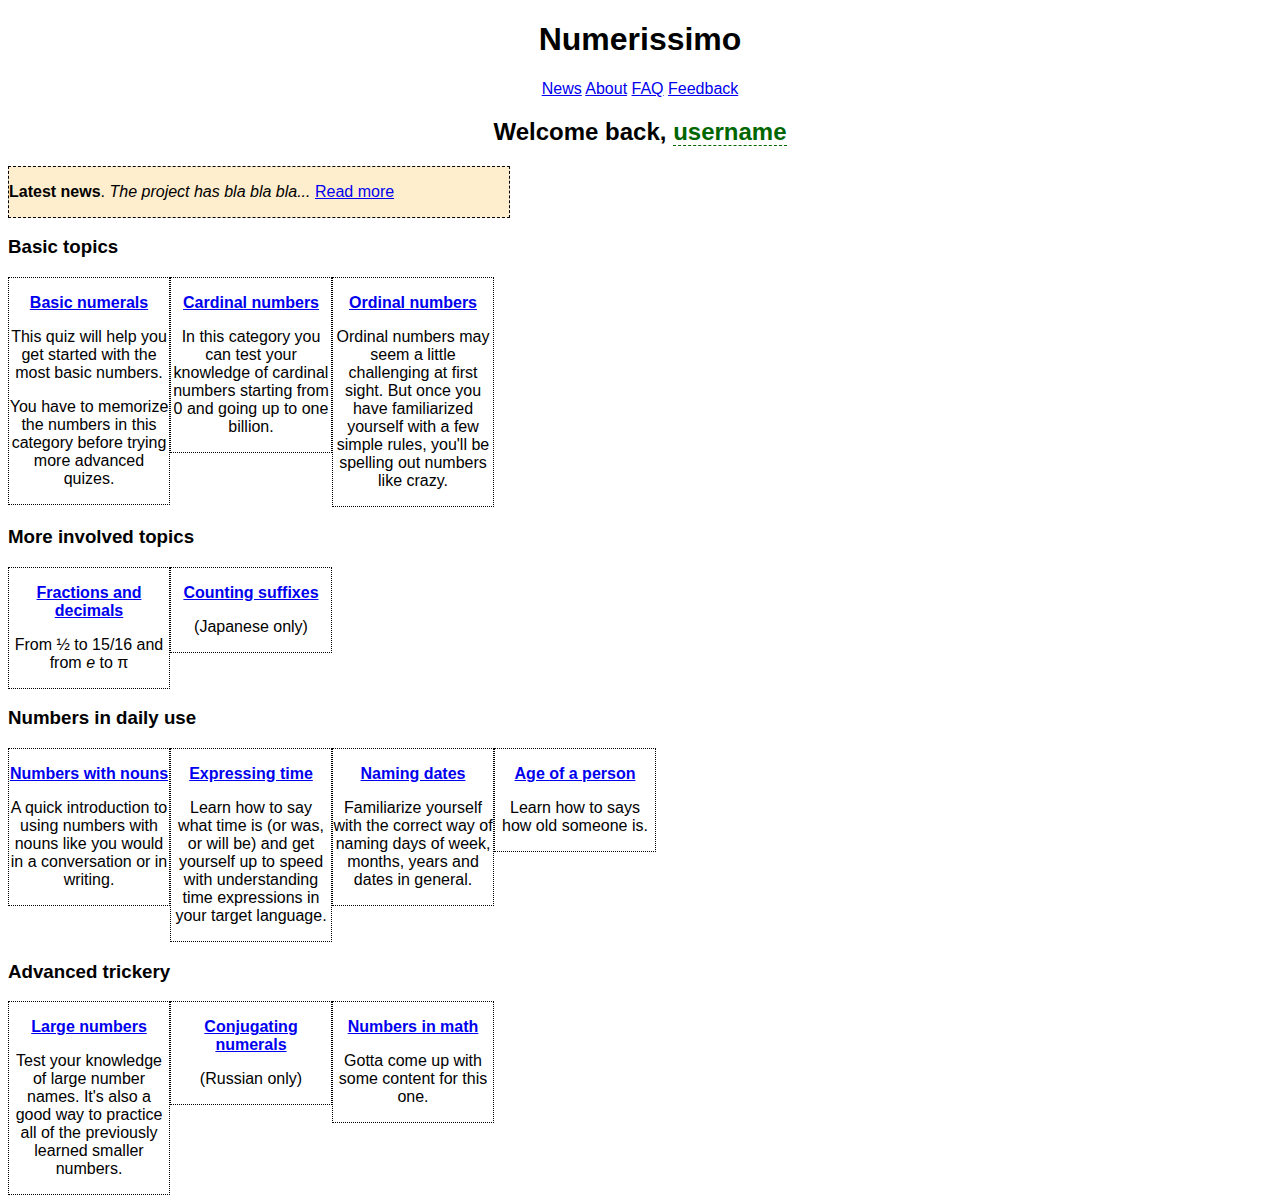
<file: index.html>
<!DOCTYPE HTML>
<html>

<head>
  <meta http-equiv="content-type" content="text/html; charset=utf-8">
  <meta name="author" content="Alexei Sholik">
  <meta name="keywords" content="numerals, numbers, language learning, test, cheat-sheet">
  <meta name="description" content="Learn how to spell numerals in a foreign language while having fun.">
  <meta name="robots" content="all">

  <title>Numerissimo</title>

  <link rel="stylesheet" type="text/css" href="main_style.css">
</head>

<body id="body">
  <div id="container">
    <div id="header">
      <h1>Numerissimo</h1>
    </div>

    <div id="menu">
      <a href="#">News</a>
      <a href="about.html">About</a>
      <a href="#">FAQ</a>
      <a href="#">Feedback</a>
    </div>

    <div id="greeting-container">
      <h2>Welcome back, <a href="#">username</a></h2>
    </div>

    <div id="recent-news">
      <p><b>Latest news</b>. <i>The project has bla bla bla...</i> <a href="#">Read more</a>
    </div>

    <h3>Basic topics</h3>

    <div class="choose-test-container">
      <div class="test-item">
        <p class="test-name"><a href="basic_numerals.html">Basic numerals</a></p>
        <p>This quiz will help you get started with the most basic numbers.</p>
        <p>You have to memorize the numbers in this category before trying more advanced quizes.</p>
      </div>
      <div class="test-item">
        <p class="test-name"><a href="cardinal_numbers.html">Cardinal numbers</a></p>
        <p>In this category you can test your knowledge of cardinal numbers starting from 0 and going up to one billion.</p>
      </div>
      <div class="test-item">
        <p class="test-name"><a href="#">Ordinal numbers</a></p>
        <p>Ordinal numbers may seem a little challenging at first sight. But once you have familiarized yourself with a few simple rules, you'll be spelling out numbers like crazy.</p>
      </div>
    </div>

    <h3>More involved topics</h3>

    <div class="choose-test-container">
      <div class="test-item">
        <p class="test-name"><a href="#">Fractions and decimals</a></p>
        <p>From ½ to 15/16 and from <i>e</i> to π</p>
      </div>
      <div class="test-item">
        <p class="test-name"><a href="#">Counting suffixes</a></p>
        <p>(Japanese only)</p>
      </div>
    </div>

    <h3>Numbers in daily use</h3>

    <div class="choose-test-container">
      <div class="test-item">
        <p class="test-name"><a href="#">Numbers with nouns</a></p>
        <p>A quick introduction to using numbers with nouns like you would in a conversation or in writing.</p>
      </div>
      <div class="test-item">
        <p class="test-name"><a href="#">Expressing time</a></p>
        <p>Learn how to say what time is (or was, or will be) and get yourself up to speed with understanding time expressions in your target language.</p>
      </div>
      <div class="test-item">
        <p class="test-name"><a href="#">Naming dates</a></p>
        <p>Familiarize yourself with the correct way of naming days of week, months, years and dates in general.</p>
      </div>
      <div class="test-item">
        <p class="test-name"><a href="#">Age of a person</a></p>
        <p>Learn how to says how old someone is.</p>
      </div>
    </div>

    <h3>Advanced trickery</h3>

    <div class="choose-test-container">
      <div class="test-item">
        <p class="test-name"><a href="large_numbers.html">Large numbers</a></p>
        <p>Test your knowledge of large number names. It's also a good way to practice all of the previously learned smaller numbers.</p>
      </div>
      <div class="test-item">
        <p class="test-name"><a href="#">Conjugating numerals</a></p>
        <p>(Russian only)</p>
      </div>
      <div class="test-item">
        <p class="test-name"><a href="#">Numbers in math</a></p>
        <p>Gotta come up with some content for this one.</p>
      </div>
    </div>

  </div>
</body>

</html>
</file>
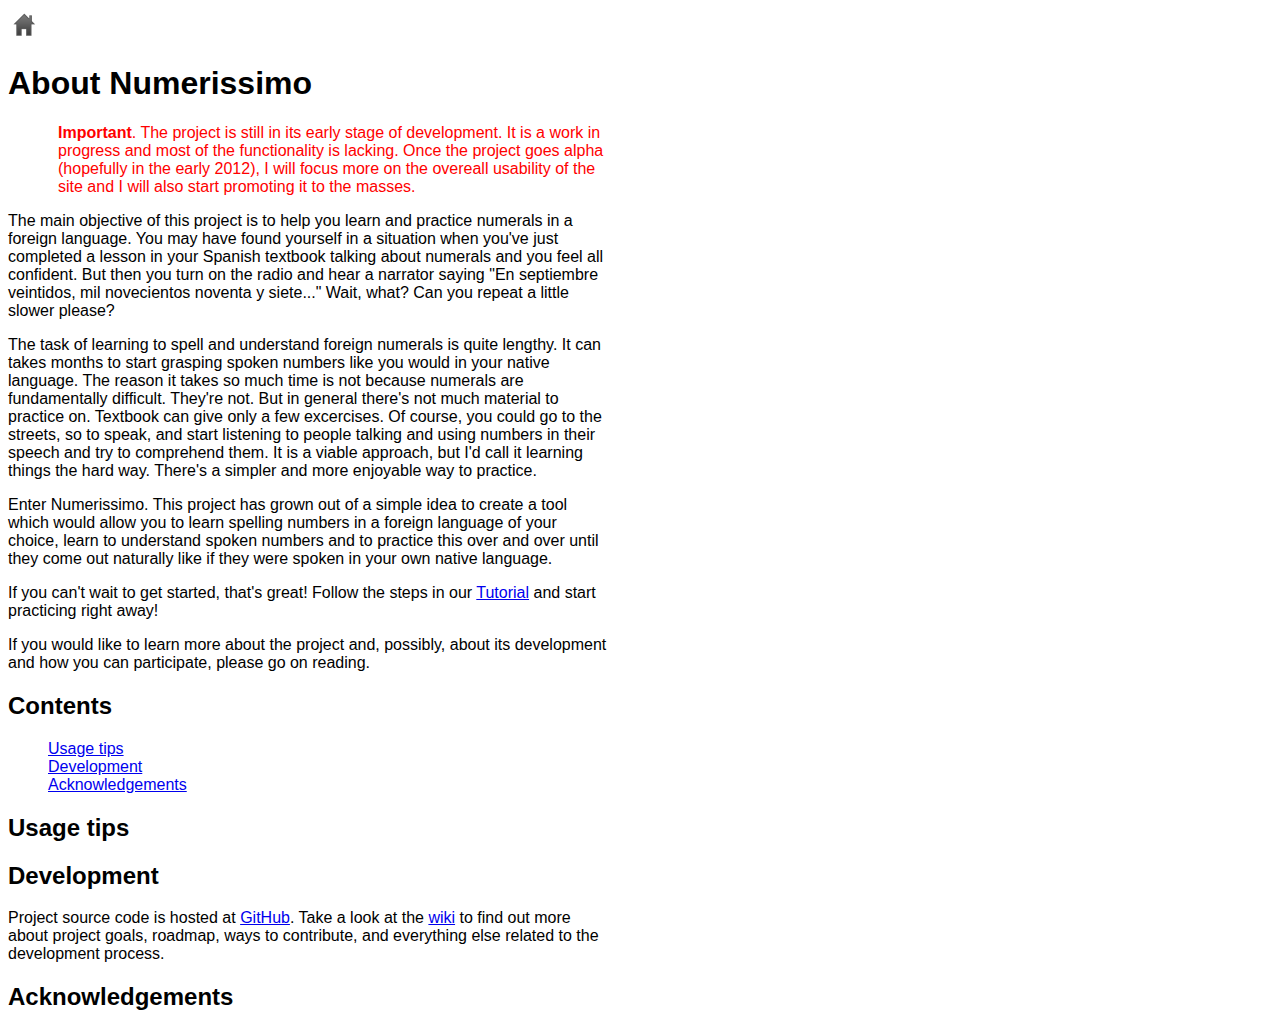
<file: about.html>
<!DOCTYPE HTML>
<html>

<head>
  <meta http-equiv="content-type" content="text/html; charset=utf-8">
  <meta name="author" content="Alexei Sholik">
  <meta name="keywords" content="numerals, numbers, language learning, test, cheat-sheet">
  <meta name="description" content="Learn how to spell numerals in a foreign language while having fun.">
  <meta name="robots" content="all">

  <title>Numerissimo</title>

  <link rel="stylesheet" type="text/css" href="main_style.css">
</head>

<body id="body">
  <div id="about-container">
    <div id="header">
      <a href="index.html"><img src="home.png" alt="Home" title="Home"></a><h1 style="text-align: left">About Numerissimo</h1>
    </div>

    <p id="about-disclaimer"><b>Important</b>. The project is still in its early stage of development. It is a work in progress and most of the functionality is lacking. Once the project goes alpha (hopefully in the early 2012), I will focus more on the overeall usability of the site and I will also start promoting it to the masses.</p>

    <p>The main objective of this project is to help you learn and practice numerals in a foreign language. You may have found yourself in a situation when you've just completed a lesson in your Spanish textbook talking about numerals and you feel all confident. But then you turn on the radio and hear a narrator saying "En septiembre veintidos, mil novecientos noventa y siete..." Wait, what? Can you repeat a little slower please?</p>

    <p>The task of learning to spell and understand foreign numerals is quite lengthy. It can takes months to start grasping spoken numbers like you would in your native language. The reason it takes so much time is not because numerals are fundamentally difficult. They're not. But in general there's not much material to practice on. Textbook can give only a few excercises. Of course, you could go to the streets, so to speak, and start listening to people talking and using numbers in their speech and try to comprehend them. It is a viable approach, but I'd call it learning things the hard way. There's a simpler and more enjoyable way to practice.</p>

    <p>Enter Numerissimo. This project has grown out of a simple idea to create a tool which would allow you to learn spelling numbers in a foreign language of your choice, learn to understand spoken numbers and to practice this over and over until they come out naturally like if they were spoken in your own native language.</p>

    <p>If you can't wait to get started, that's great! Follow the steps in our <a href="#">Tutorial</a> and start practicing right away!</p>

    <p>If you would like to learn more about the project and, possibly, about its development and how you can participate, please go on reading.</p>

    <div id="table-of-contents">
      <h2>Contents</h2>
      <ul>
        <li><a href="#Usage_tips">Usage tips</a></li>
        <li><a href="#Development">Development</a></li>
        <li><a href="#Acknowledgements">Acknowledgements</a></li>
      </ul>
    </div>

    <h2 id="Usage_tips">Usage tips</h2>

    <h2 id="Development">Development</h2>
    <p>Project source code is hosted at <a href="https://github.com/alco/Numerissimo">GitHub</a>. Take a look at the <a href="https://github.com/alco/Numerissimo/wiki">wiki</a> to find out more about project goals, roadmap, ways to contribute, and everything else related to the development process.</p>

    <h2 id="Acknowledgements">Acknowledgements</h2>

  </div>
</body>

</html>
</file>
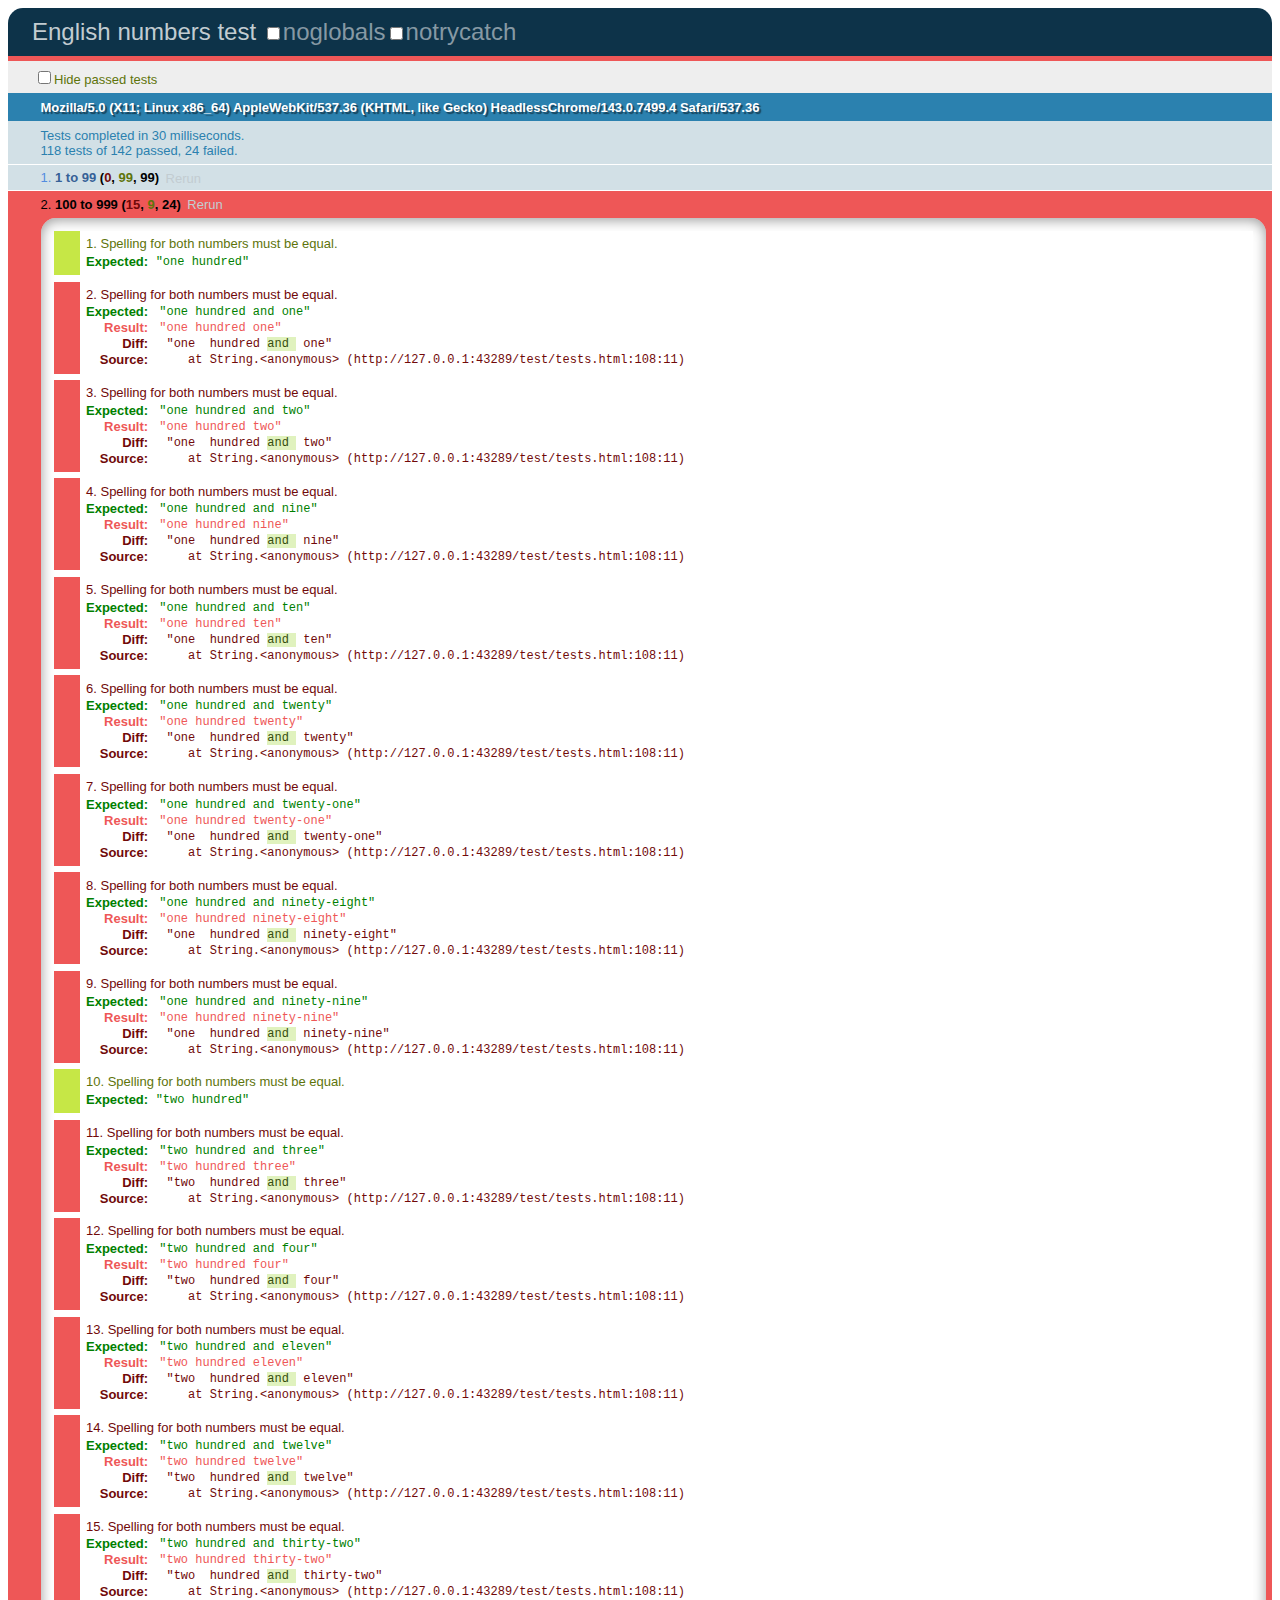
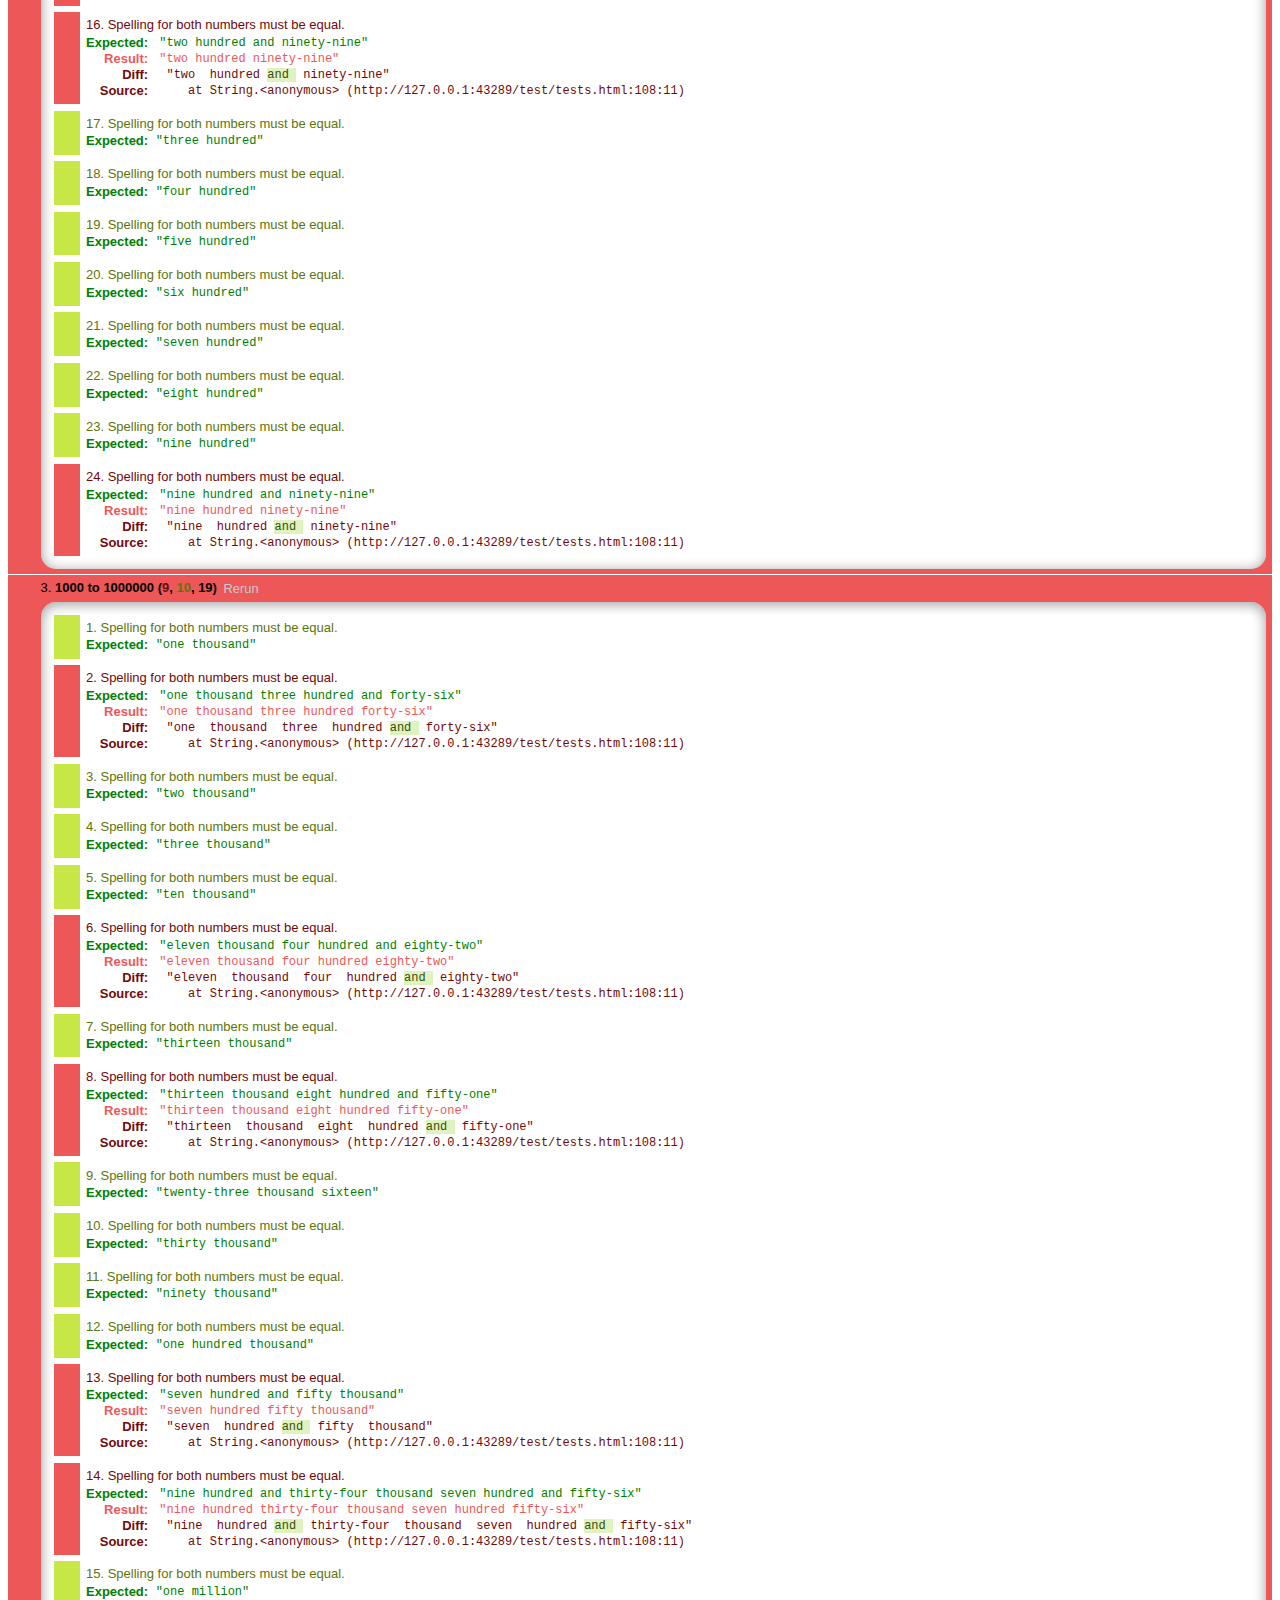
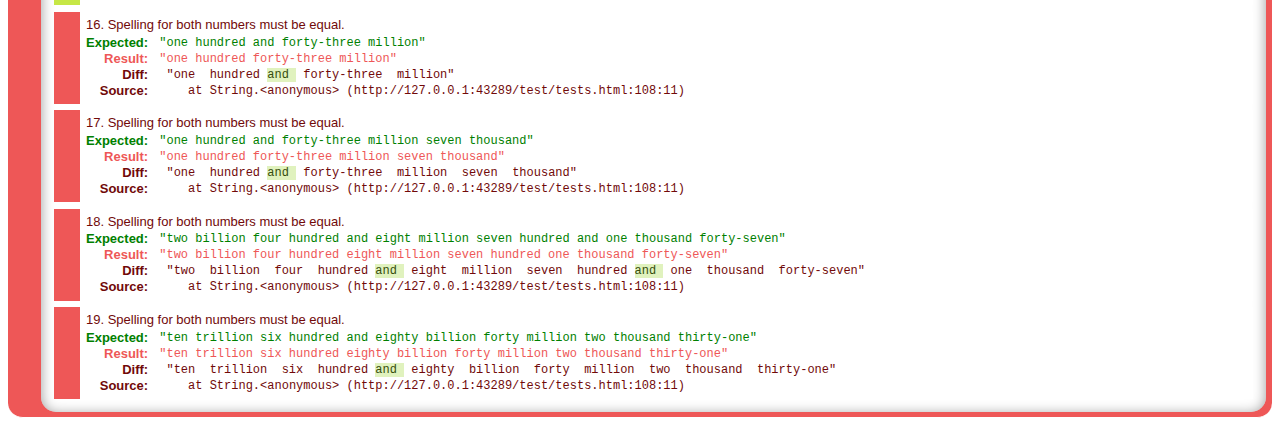
<file: test/tests.html>
<!DOCTYPE html>
<html>
<head>
  <meta http-equiv="content-type" content="text/html; charset=UTF-8">
  <title>Numerissimo tests</title>

  <script type='text/javascript' src='qunit/qunit.js'></script>
  <link rel="stylesheet" type="text/css" href="qunit/qunit.css">

</head>
<body>

  <h1 id="qunit-header">English numbers test</h1>
  <h2 id="qunit-banner"></h2>
  <div id="qunit-testrunner-toolbar"></div>
  <h2 id="qunit-userAgent"></h2>
  <ol id="qunit-tests"></ol>
  <div id="qunit-fixture">test markup, will be hidden</div>

  <script type='text/javascript' src='../spell.js'></script>
  <script type='text/javascript' src='jquery-1.6.4.js'></script>
  <script type='text/javascript'>
    $(function() {
      test("1 to 99", function() {
        var answers = {
          1: 'one', 2: 'two', 3: 'three', 4: 'four', 5: 'five', 6: 'six', 7: 'seven', 8: 'eight',
          9: 'nine', 10: 'ten', 11: 'eleven', 12: 'twelve', 13: 'thirteen', 14: 'fourteen',
          15: 'fifteen', 16: 'sixteen', 17: 'seventeen', 18: 'eighteen', 19: 'nineteen', 20: 'twenty',
          21: 'twenty-one', 22: 'twenty-two', 23: 'twenty-three', 24: 'twenty-four', 25: 'twenty-five',
          26: 'twenty-six', 27: 'twenty-seven', 28: 'twenty-eight', 29: 'twenty-nine', 30: 'thirty',
          31: 'thirty-one', 32: 'thirty-two', 33: 'thirty-three', 34: 'thirty-four', 35: 'thirty-five',
          36: 'thirty-six', 37: 'thirty-seven', 38: 'thirty-eight', 39: 'thirty-nine', 40: 'forty',
          41: 'forty-one', 42: 'forty-two', 43: 'forty-three', 44: 'forty-four', 45: 'forty-five',
          46: 'forty-six', 47: 'forty-seven', 48: 'forty-eight', 49: 'forty-nine', 50: 'fifty',
          51: 'fifty-one', 52: 'fifty-two', 53: 'fifty-three', 54: 'fifty-four', 55: 'fifty-five',
          56: 'fifty-six', 57: 'fifty-seven', 58: 'fifty-eight', 59: 'fifty-nine', 60: 'sixty',
          61: 'sixty-one', 62: 'sixty-two', 63: 'sixty-three', 64: 'sixty-four', 65: 'sixty-five',
          66: 'sixty-six', 67: 'sixty-seven', 68: 'sixty-eight', 69: 'sixty-nine', 70: 'seventy',
          71: 'seventy-one', 72: 'seventy-two', 73: 'seventy-three', 74: 'seventy-four', 75: 'seventy-five',
          76: 'seventy-six', 77: 'seventy-seven', 78: 'seventy-eight', 79: 'seventy-nine', 80: 'eighty',
          81: 'eighty-one', 82: 'eighty-two', 83: 'eighty-three', 84: 'eighty-four', 85: 'eighty-five',
          86: 'eighty-six', 87: 'eighty-seven', 88: 'eighty-eight', 89: 'eighty-nine', 90: 'ninety',
          91: 'ninety-one', 92: 'ninety-two', 93: 'ninety-three', 94: 'ninety-four', 95: 'ninety-five',
          96: 'ninety-six', 97: 'ninety-seven', 98: 'ninety-eight', 99: 'ninety-nine'
        }
        testSpelling(answers)
      })

      test("100 to 999", function() {
        var answers = {
          100: 'one hundred',
          101: 'one hundred and one',
          102: 'one hundred and two',
          109: 'one hundred and nine',
          110: 'one hundred and ten',
          120: 'one hundred and twenty',
          121: 'one hundred and twenty-one',
          198: 'one hundred and ninety-eight',
          199: 'one hundred and ninety-nine',
          200: 'two hundred',
          203: 'two hundred and three',
          204: 'two hundred and four',
          211: 'two hundred and eleven',
          212: 'two hundred and twelve',
          232: 'two hundred and thirty-two',
          299: 'two hundred and ninety-nine',
          300: 'three hundred',
          400: 'four hundred',
          500: 'five hundred',
          600: 'six hundred',
          700: 'seven hundred',
          800: 'eight hundred',
          900: 'nine hundred',
          999: 'nine hundred and ninety-nine'
        }
        testSpelling(answers)
      })

      test("1000 to 1000000", function() {
        var answers = {
          1000: 'one thousand',
          2000: 'two thousand',
          3000: 'three thousand',
          10000: 'ten thousand',
          13000: 'thirteen thousand',
          90000: 'ninety thousand',
          30000: 'thirty thousand',

          1346: 'one thousand three hundred and forty-six',
          11482: 'eleven thousand four hundred and eighty-two',
          13851: 'thirteen thousand eight hundred and fifty-one',
          23016: 'twenty-three thousand sixteen',
          100000: 'one hundred thousand',
          750000: 'seven hundred and fifty thousand',
          934756: 'nine hundred and thirty-four thousand seven hundred and fifty-six',

          1000000: 'one million',
          143000000: 'one hundred and forty-three million',
          143007000: 'one hundred and forty-three million seven thousand',
          2408701047: 'two billion four hundred and eight million seven hundred and one thousand forty-seven',
          10680040002031: 'ten trillion six hundred and eighty billion forty million two thousand thirty-one'
        }
        testSpelling(answers)
      })

      function testSpelling(dict) {
        $.each(dict, function(number, answer) {
          equal(spellNumber(number), answer, "Spelling for both numbers must be equal.")
        })
      }
    }) // end of jQuery
  </script>
</body>

</html>
</file>
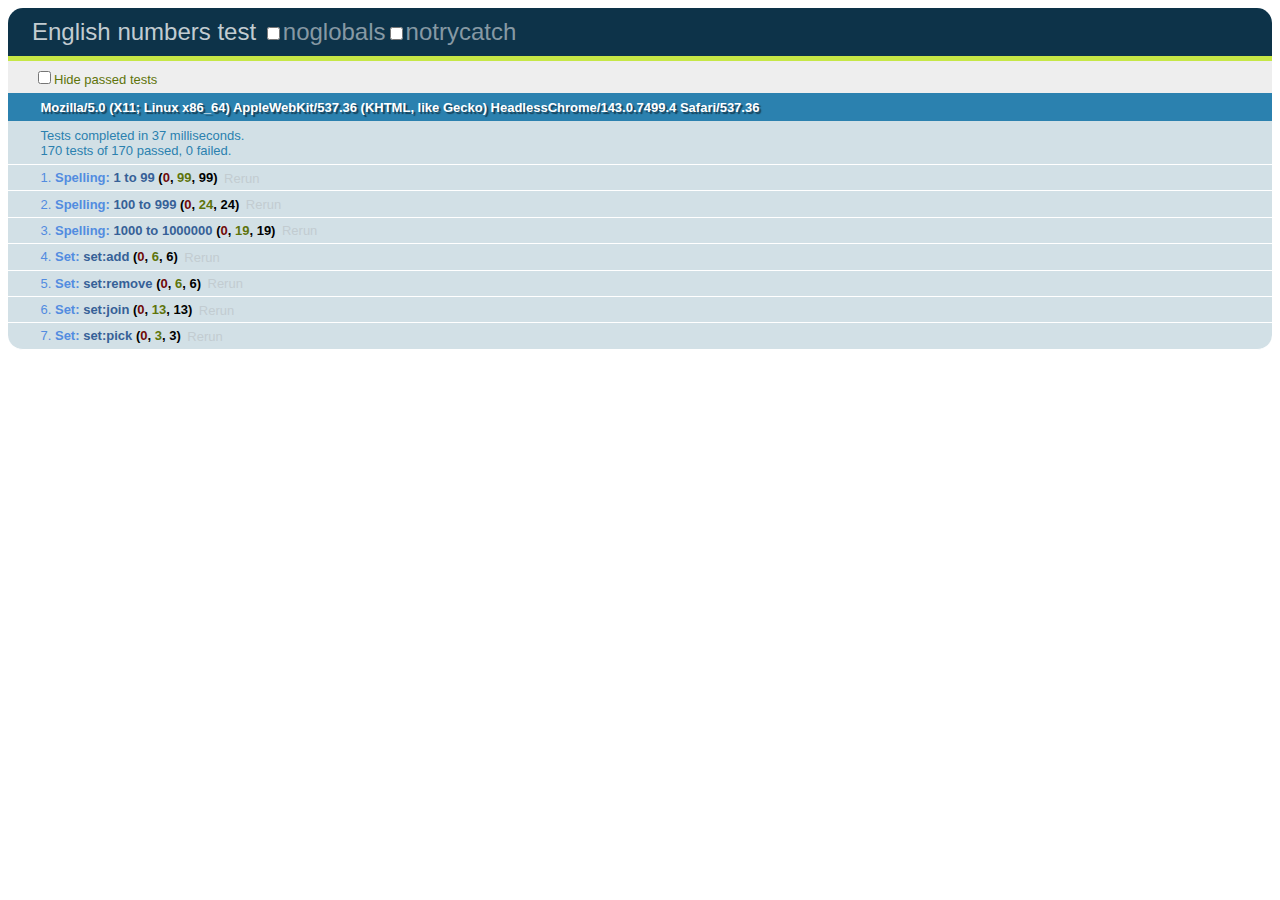
<file: unit_tests/tests.html>
<!DOCTYPE html>
<html>
<head>
  <meta http-equiv="content-type" content="text/html; charset=UTF-8">
  <title>Numerissimo tests</title>

  <link rel="stylesheet" type="text/css" href="qunit/qunit.css">

</head>
<body>

  <h1 id="qunit-header">English numbers test</h1>
  <h2 id="qunit-banner"></h2>
  <div id="qunit-testrunner-toolbar"></div>
  <h2 id="qunit-userAgent"></h2>
  <ol id="qunit-tests"></ol>
  <div id="qunit-fixture">test markup, will be hidden</div>

  <script type="text/javascript" src="jquery-1.6.4.js"></script>
  <script type="text/javascript" src="qunit/qunit.js"></script>
  <script type="text/javascript" src="../spell.js"></script>
  <script type="text/javascript" src="test_spelling.js"></script>
  <script type="text/javascript" src="../set.js"></script>
  <script type="text/javascript" src="test_set.js"></script>
</body>

</html>
</file>
<file: main_style.css>
h1 { text-align: center }

#greeting-container { text-align: center }
#greeting-container a { color: #060; text-decoration: none; border-bottom: 1px dashed }

#menu { text-align: center }
#recent-news { border: 1px dashed; background-color: #ffeecd; width: 500px; }

#about-disclaimer { color: red; margin-left: 50px }

body {
    font-family: sans-serif
}

li {
    list-style: none
}

.hidden {
    visibility: hidden
}

.test-name { font-weight: bold }

#no-test-selected-tip {
    background-color: #fdd
}

.test-item { float: left; width: 160px; border: 1px dotted }
.choose-test-container { overflow: hidden; text-align: center }

.wrong-answer { background: #fdd }
.crossed-out-answer { text-decoration: line-through; }
.bordered { border: solid 1px }

#about-container { width: 600px }

div.test-entry { text-align: center; float: left; width: 210px; height:200px}
div.large-test-entry { text-align: center; float: left; width: 500px; height: 200px }
div.test-number { font-family: Times; font-size: 50px; font-weight: bold }
div.test-input { }
#finish-test { width: 100px }
#test-div { width: 100px }

#test-container {
    width: 100%
}

ul { overflow: hidden }

input.answer-field { text-align: center; font-size: 14px; }

.tick { color: green; }
.xmark { color: red; font-size: 30px }
.answer { font-size: 30px; }
.correctedAnswer { font-size: 30px; color: #900; background-color: #fee }
</file>
<file: test/qunit/qunit.css>
/**
 * QUnit 1.2.0pre - A JavaScript Unit Testing Framework
 *
 * http://docs.jquery.com/QUnit
 *
 * Copyright (c) 2011 John Resig, Jörn Zaefferer
 * Dual licensed under the MIT (MIT-LICENSE.txt)
 * or GPL (GPL-LICENSE.txt) licenses.
 */

/** Font Family and Sizes */

#qunit-tests, #qunit-header, #qunit-banner, #qunit-testrunner-toolbar, #qunit-userAgent, #qunit-testresult {
	font-family: "Helvetica Neue Light", "HelveticaNeue-Light", "Helvetica Neue", Calibri, Helvetica, Arial, sans-serif;
}

#qunit-testrunner-toolbar, #qunit-userAgent, #qunit-testresult, #qunit-tests li { font-size: small; }
#qunit-tests { font-size: smaller; }


/** Resets */

#qunit-tests, #qunit-tests ol, #qunit-header, #qunit-banner, #qunit-userAgent, #qunit-testresult {
	margin: 0;
	padding: 0;
}


/** Header */

#qunit-header {
	padding: 0.5em 0 0.5em 1em;

	color: #8699a4;
	background-color: #0d3349;

	font-size: 1.5em;
	line-height: 1em;
	font-weight: normal;

	border-radius: 15px 15px 0 0;
	-moz-border-radius: 15px 15px 0 0;
	-webkit-border-top-right-radius: 15px;
	-webkit-border-top-left-radius: 15px;
}

#qunit-header a {
	text-decoration: none;
	color: #c2ccd1;
}

#qunit-header a:hover,
#qunit-header a:focus {
	color: #fff;
}

#qunit-banner {
	height: 5px;
}

#qunit-testrunner-toolbar {
	padding: 0.5em 0 0.5em 2em;
	color: #5E740B;
	background-color: #eee;
}

#qunit-userAgent {
	padding: 0.5em 0 0.5em 2.5em;
	background-color: #2b81af;
	color: #fff;
	text-shadow: rgba(0, 0, 0, 0.5) 2px 2px 1px;
}


/** Tests: Pass/Fail */

#qunit-tests {
	list-style-position: inside;
}

#qunit-tests li {
	padding: 0.4em 0.5em 0.4em 2.5em;
	border-bottom: 1px solid #fff;
	list-style-position: inside;
}

#qunit-tests.hidepass li.pass, #qunit-tests.hidepass li.running  {
	display: none;
}

#qunit-tests li strong {
	cursor: pointer;
}

#qunit-tests li a {
	padding: 0.5em;
	color: #c2ccd1;
	text-decoration: none;
}
#qunit-tests li a:hover,
#qunit-tests li a:focus {
	color: #000;
}

#qunit-tests ol {
	margin-top: 0.5em;
	padding: 0.5em;

	background-color: #fff;

	border-radius: 15px;
	-moz-border-radius: 15px;
	-webkit-border-radius: 15px;

	box-shadow: inset 0px 2px 13px #999;
	-moz-box-shadow: inset 0px 2px 13px #999;
	-webkit-box-shadow: inset 0px 2px 13px #999;
}

#qunit-tests table {
	border-collapse: collapse;
	margin-top: .2em;
}

#qunit-tests th {
	text-align: right;
	vertical-align: top;
	padding: 0 .5em 0 0;
}

#qunit-tests td {
	vertical-align: top;
}

#qunit-tests pre {
	margin: 0;
	white-space: pre-wrap;
	word-wrap: break-word;
}

#qunit-tests del {
	background-color: #e0f2be;
	color: #374e0c;
	text-decoration: none;
}

#qunit-tests ins {
	background-color: #ffcaca;
	color: #500;
	text-decoration: none;
}

/*** Test Counts */

#qunit-tests b.counts                       { color: black; }
#qunit-tests b.passed                       { color: #5E740B; }
#qunit-tests b.failed                       { color: #710909; }

#qunit-tests li li {
	margin: 0.5em;
	padding: 0.4em 0.5em 0.4em 0.5em;
	background-color: #fff;
	border-bottom: none;
	list-style-position: inside;
}

/*** Passing Styles */

#qunit-tests li li.pass {
	color: #5E740B;
	background-color: #fff;
	border-left: 26px solid #C6E746;
}

#qunit-tests .pass                          { color: #528CE0; background-color: #D2E0E6; }
#qunit-tests .pass .test-name               { color: #366097; }

#qunit-tests .pass .test-actual,
#qunit-tests .pass .test-expected           { color: #999999; }

#qunit-banner.qunit-pass                    { background-color: #C6E746; }

/*** Failing Styles */

#qunit-tests li li.fail {
	color: #710909;
	background-color: #fff;
	border-left: 26px solid #EE5757;
	white-space: pre;
}

#qunit-tests > li:last-child {
	border-radius: 0 0 15px 15px;
	-moz-border-radius: 0 0 15px 15px;
	-webkit-border-bottom-right-radius: 15px;
	-webkit-border-bottom-left-radius: 15px;
}

#qunit-tests .fail                          { color: #000000; background-color: #EE5757; }
#qunit-tests .fail .test-name,
#qunit-tests .fail .module-name             { color: #000000; }

#qunit-tests .fail .test-actual             { color: #EE5757; }
#qunit-tests .fail .test-expected           { color: green;   }

#qunit-banner.qunit-fail                    { background-color: #EE5757; }


/** Result */

#qunit-testresult {
	padding: 0.5em 0.5em 0.5em 2.5em;

	color: #2b81af;
	background-color: #D2E0E6;

	border-bottom: 1px solid white;
}

/** Fixture */

#qunit-fixture {
	position: absolute;
	top: -10000px;
	left: -10000px;
}
</file>
<file: unit_tests/qunit/qunit.css>
/**
 * QUnit 1.2.0pre - A JavaScript Unit Testing Framework
 *
 * http://docs.jquery.com/QUnit
 *
 * Copyright (c) 2011 John Resig, Jörn Zaefferer
 * Dual licensed under the MIT (MIT-LICENSE.txt)
 * or GPL (GPL-LICENSE.txt) licenses.
 */

/** Font Family and Sizes */

#qunit-tests, #qunit-header, #qunit-banner, #qunit-testrunner-toolbar, #qunit-userAgent, #qunit-testresult {
	font-family: "Helvetica Neue Light", "HelveticaNeue-Light", "Helvetica Neue", Calibri, Helvetica, Arial, sans-serif;
}

#qunit-testrunner-toolbar, #qunit-userAgent, #qunit-testresult, #qunit-tests li { font-size: small; }
#qunit-tests { font-size: smaller; }


/** Resets */

#qunit-tests, #qunit-tests ol, #qunit-header, #qunit-banner, #qunit-userAgent, #qunit-testresult {
	margin: 0;
	padding: 0;
}


/** Header */

#qunit-header {
	padding: 0.5em 0 0.5em 1em;

	color: #8699a4;
	background-color: #0d3349;

	font-size: 1.5em;
	line-height: 1em;
	font-weight: normal;

	border-radius: 15px 15px 0 0;
	-moz-border-radius: 15px 15px 0 0;
	-webkit-border-top-right-radius: 15px;
	-webkit-border-top-left-radius: 15px;
}

#qunit-header a {
	text-decoration: none;
	color: #c2ccd1;
}

#qunit-header a:hover,
#qunit-header a:focus {
	color: #fff;
}

#qunit-banner {
	height: 5px;
}

#qunit-testrunner-toolbar {
	padding: 0.5em 0 0.5em 2em;
	color: #5E740B;
	background-color: #eee;
}

#qunit-userAgent {
	padding: 0.5em 0 0.5em 2.5em;
	background-color: #2b81af;
	color: #fff;
	text-shadow: rgba(0, 0, 0, 0.5) 2px 2px 1px;
}


/** Tests: Pass/Fail */

#qunit-tests {
	list-style-position: inside;
}

#qunit-tests li {
	padding: 0.4em 0.5em 0.4em 2.5em;
	border-bottom: 1px solid #fff;
	list-style-position: inside;
}

#qunit-tests.hidepass li.pass, #qunit-tests.hidepass li.running  {
	display: none;
}

#qunit-tests li strong {
	cursor: pointer;
}

#qunit-tests li a {
	padding: 0.5em;
	color: #c2ccd1;
	text-decoration: none;
}
#qunit-tests li a:hover,
#qunit-tests li a:focus {
	color: #000;
}

#qunit-tests ol {
	margin-top: 0.5em;
	padding: 0.5em;

	background-color: #fff;

	border-radius: 15px;
	-moz-border-radius: 15px;
	-webkit-border-radius: 15px;

	box-shadow: inset 0px 2px 13px #999;
	-moz-box-shadow: inset 0px 2px 13px #999;
	-webkit-box-shadow: inset 0px 2px 13px #999;
}

#qunit-tests table {
	border-collapse: collapse;
	margin-top: .2em;
}

#qunit-tests th {
	text-align: right;
	vertical-align: top;
	padding: 0 .5em 0 0;
}

#qunit-tests td {
	vertical-align: top;
}

#qunit-tests pre {
	margin: 0;
	white-space: pre-wrap;
	word-wrap: break-word;
}

#qunit-tests del {
	background-color: #e0f2be;
	color: #374e0c;
	text-decoration: none;
}

#qunit-tests ins {
	background-color: #ffcaca;
	color: #500;
	text-decoration: none;
}

/*** Test Counts */

#qunit-tests b.counts                       { color: black; }
#qunit-tests b.passed                       { color: #5E740B; }
#qunit-tests b.failed                       { color: #710909; }

#qunit-tests li li {
	margin: 0.5em;
	padding: 0.4em 0.5em 0.4em 0.5em;
	background-color: #fff;
	border-bottom: none;
	list-style-position: inside;
}

/*** Passing Styles */

#qunit-tests li li.pass {
	color: #5E740B;
	background-color: #fff;
	border-left: 26px solid #C6E746;
}

#qunit-tests .pass                          { color: #528CE0; background-color: #D2E0E6; }
#qunit-tests .pass .test-name               { color: #366097; }

#qunit-tests .pass .test-actual,
#qunit-tests .pass .test-expected           { color: #999999; }

#qunit-banner.qunit-pass                    { background-color: #C6E746; }

/*** Failing Styles */

#qunit-tests li li.fail {
	color: #710909;
	background-color: #fff;
	border-left: 26px solid #EE5757;
	white-space: pre;
}

#qunit-tests > li:last-child {
	border-radius: 0 0 15px 15px;
	-moz-border-radius: 0 0 15px 15px;
	-webkit-border-bottom-right-radius: 15px;
	-webkit-border-bottom-left-radius: 15px;
}

#qunit-tests .fail                          { color: #000000; background-color: #EE5757; }
#qunit-tests .fail .test-name,
#qunit-tests .fail .module-name             { color: #000000; }

#qunit-tests .fail .test-actual             { color: #EE5757; }
#qunit-tests .fail .test-expected           { color: green;   }

#qunit-banner.qunit-fail                    { background-color: #EE5757; }


/** Result */

#qunit-testresult {
	padding: 0.5em 0.5em 0.5em 2.5em;

	color: #2b81af;
	background-color: #D2E0E6;

	border-bottom: 1px solid white;
}

/** Fixture */

#qunit-fixture {
	position: absolute;
	top: -10000px;
	left: -10000px;
}
</file>
